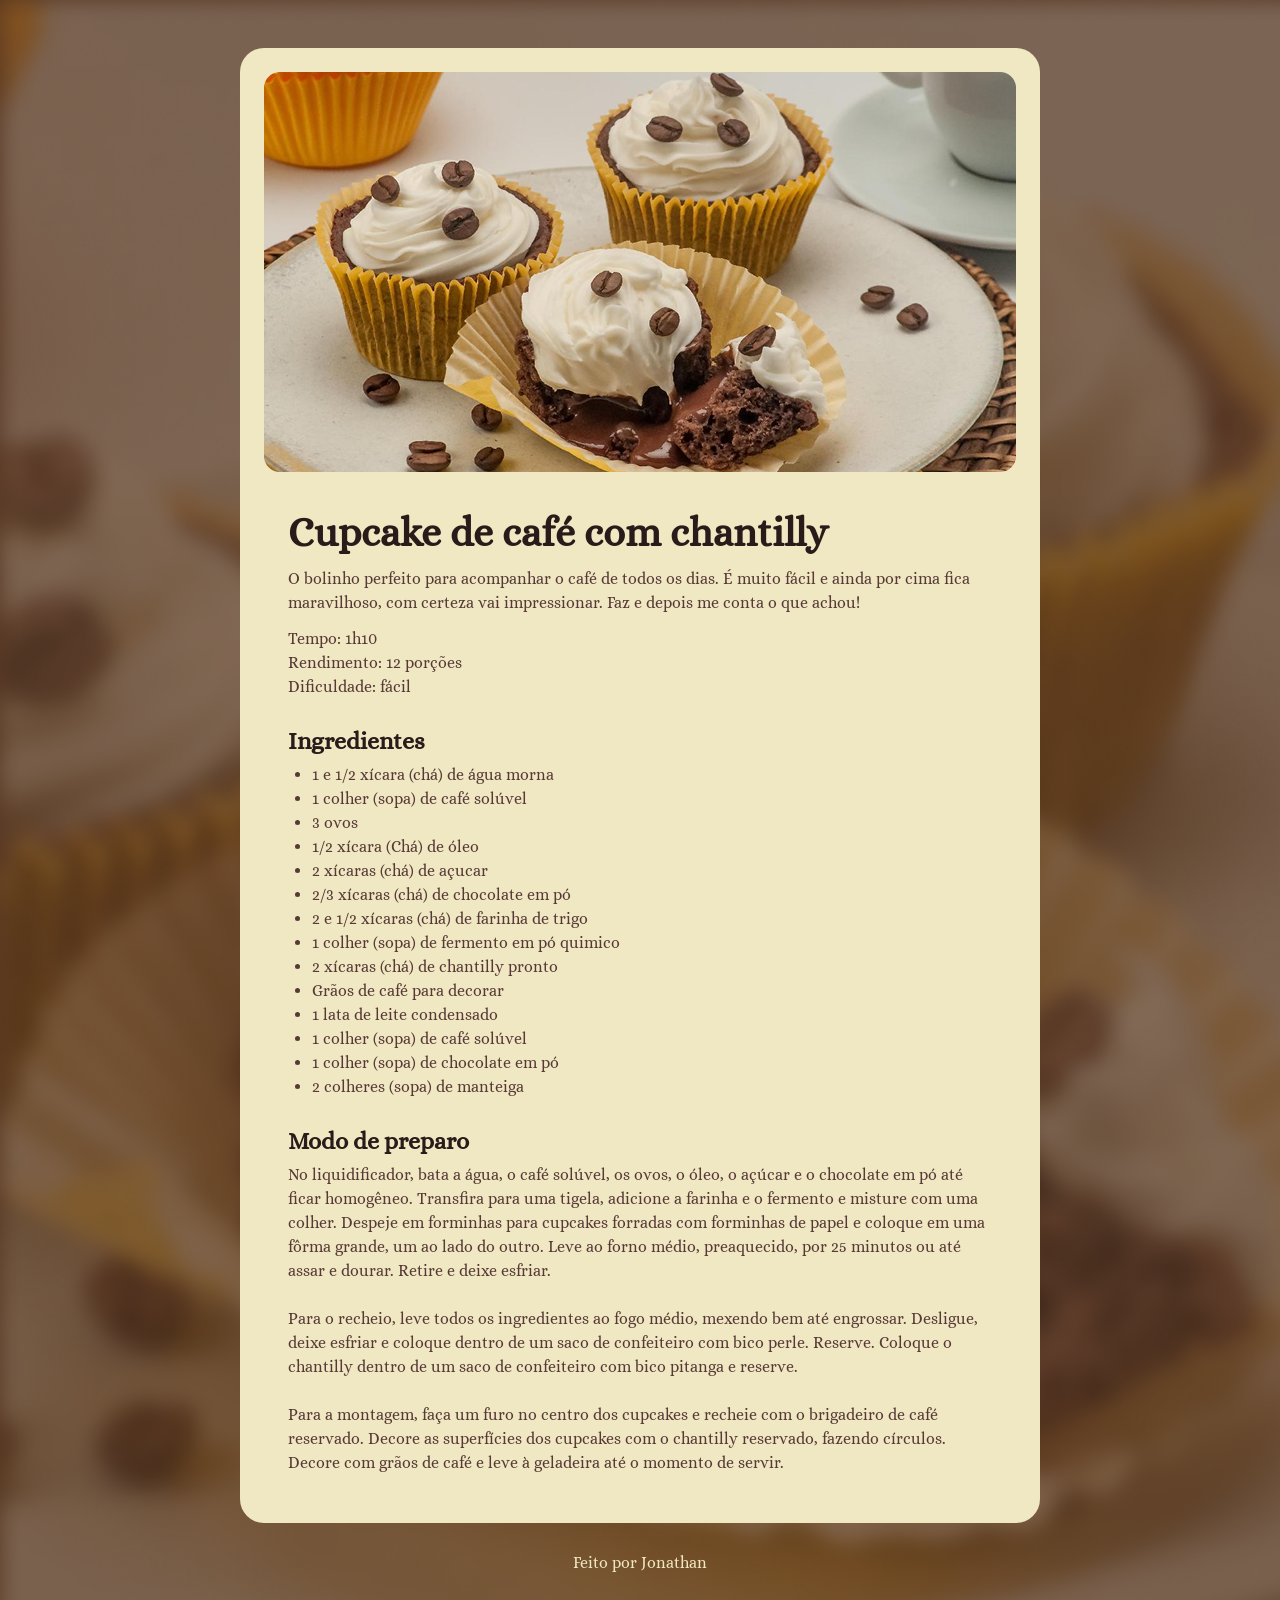
<file: index.html>
<!DOCTYPE html>
<html lang="pt-br">
<head>
    <link rel="preconnect" href="https://fonts.googleapis.com">
    <link rel="preconnect" href="https://fonts.gstatic.com" crossorigin>
    <meta charset="UTF-8">
    <meta name="viewport" content="width=device-width, initial-scale=1.0">
    <title>Página de receita</title>
    <link href="https://fonts.googleapis.com/css2?family=Alice&display=swap" rel="stylesheet">
    <link rel="stylesheet" href="style.css">
</head>
<body>
    <div id="page">
        <img src="assets/main-image.png" alt="Imagem de um cupcake com 
        graos de cafe e um chantilly">
        <main>
            <section id="about">
                <h1>Cupcake de café com chantilly</h1>
                <p> 
                    O bolinho perfeito para acompanhar o café de todos os dias.
                    É muito fácil e ainda por cima fica maravilhoso, com certeza 
                    vai impressionar. Faz e depois me conta o que achou!
                </p>
                <p>
                    Tempo: 1h10 <br>
                    Rendimento: 12 porções <br>
                    Dificuldade: fácil
                </p>
            </section>
            <section id="ingredients">
                <h2>Ingredientes</h2>
                <ul>
                    <li>1 e 1/2 xícara (chá) de água morna</li>
                    <li>1 colher (sopa) de café solúvel</li>
                    <li>3 ovos</li>
                    <li>1/2 xícara (Chá) de óleo</li>
                    <li>2 xícaras (chá) de açucar</li>
                    <li>2/3 xícaras (chá) de chocolate em pó</li>
                    <li>2 e 1/2 xícaras (chá) de farinha de trigo</li>
                    <li>1 colher (sopa) de fermento em pó quimico</li>
                    <li>2 xícaras (chá) de chantilly pronto</li>
                    <li>Grãos de café para decorar</li>
                    <li>1 lata de leite condensado</li>
                    <li>1 colher (sopa) de café solúvel</li>
                    <li>1 colher (sopa) de chocolate em pó</li>
                    <li>2 colheres (sopa) de manteiga</li>
                </ul>
            </section>
            <section id="preparation">
                <h2>Modo de preparo</h2> 
                <p>
                    No liquidificador, bata a água, o café solúvel, os ovos, o óleo, o 
                    açúcar e o chocolate em pó até ficar homogêneo. Transfira para uma 
                    tigela, adicione a farinha e o fermento e misture com uma colher. 
                    Despeje em forminhas para cupcakes forradas com forminhas de papel
                    e coloque em uma fôrma grande, um ao lado do outro. Leve ao forno 
                    médio, preaquecido, por 25 minutos ou até assar e dourar. Retire e 
                    deixe esfriar. <br><br>
                    Para o recheio, leve todos os ingredientes ao fogo médio, mexendo 
                    bem até engrossar. Desligue, deixe esfriar e coloque dentro de um 
                    saco de confeiteiro com bico perle. Reserve. Coloque o chantilly 
                    dentro de um saco de confeiteiro com bico pitanga e reserve. <br><br>
                    Para a montagem, faça um furo no centro dos cupcakes e recheie com 
                    o brigadeiro de café reservado. Decore as superfícies dos cupcakes 
                    com o chantilly reservado, fazendo círculos. Decore com grãos de 
                    café e leve à geladeira até o momento de servir.
                </p>
            </section>

        </main>
    </div>

    <footer>
        Feito por Jonathan 
    </footer>

</body>
</html>
</file>
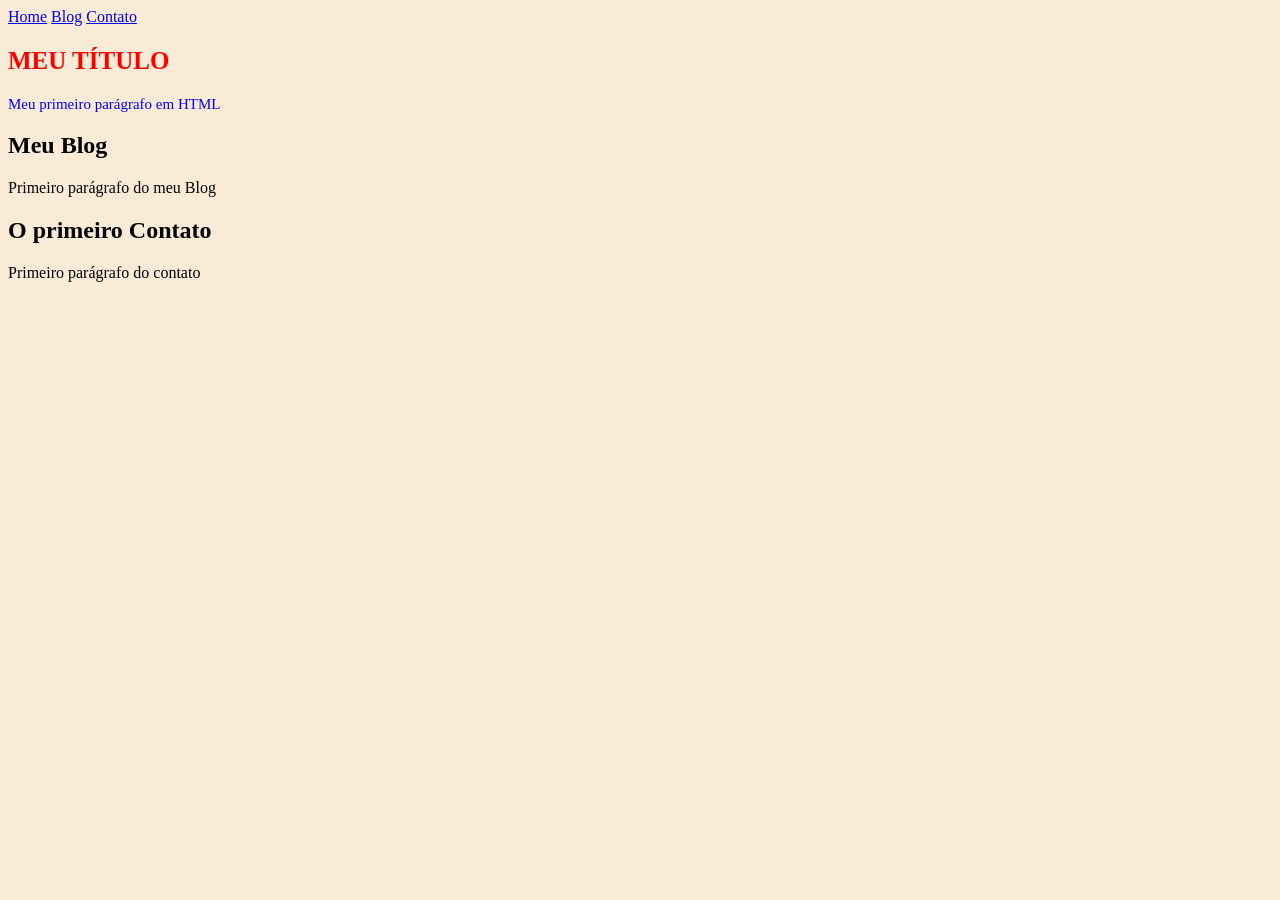
<file: aulas/index.html>
<!DOCTYPE html>
<html lang="pt-br">
<head>
    <meta charset="UTF-8">
    <meta name="viewport" content="width=device-width, initial-scale=1.0">
    <title>Primeiro projeto HTML</title>
    <link rel="stylesheet" href="index.css">
</head>
<body>
   <nav>
    <a href="#home">Home</a>
    <a href="#blog">Blog</a>
    <a href="#contato">Contato</a>
   </nav>

   <main>
    <section id="home">
        <h1 id="text">Meu título</h1>
        <p class="paragrafo">Meu primeiro parágrafo em HTML</p>
    </section>
    <section id="blog">
        <h2>Meu Blog</h2>
        <p>Primeiro parágrafo do meu Blog</p>
    </section>
    <section id="contato">
        <h2>O primeiro Contato</h2>
        <p>Primeiro parágrafo do contato</p>
    </section>
   </main>
</body>
</html>
</file>
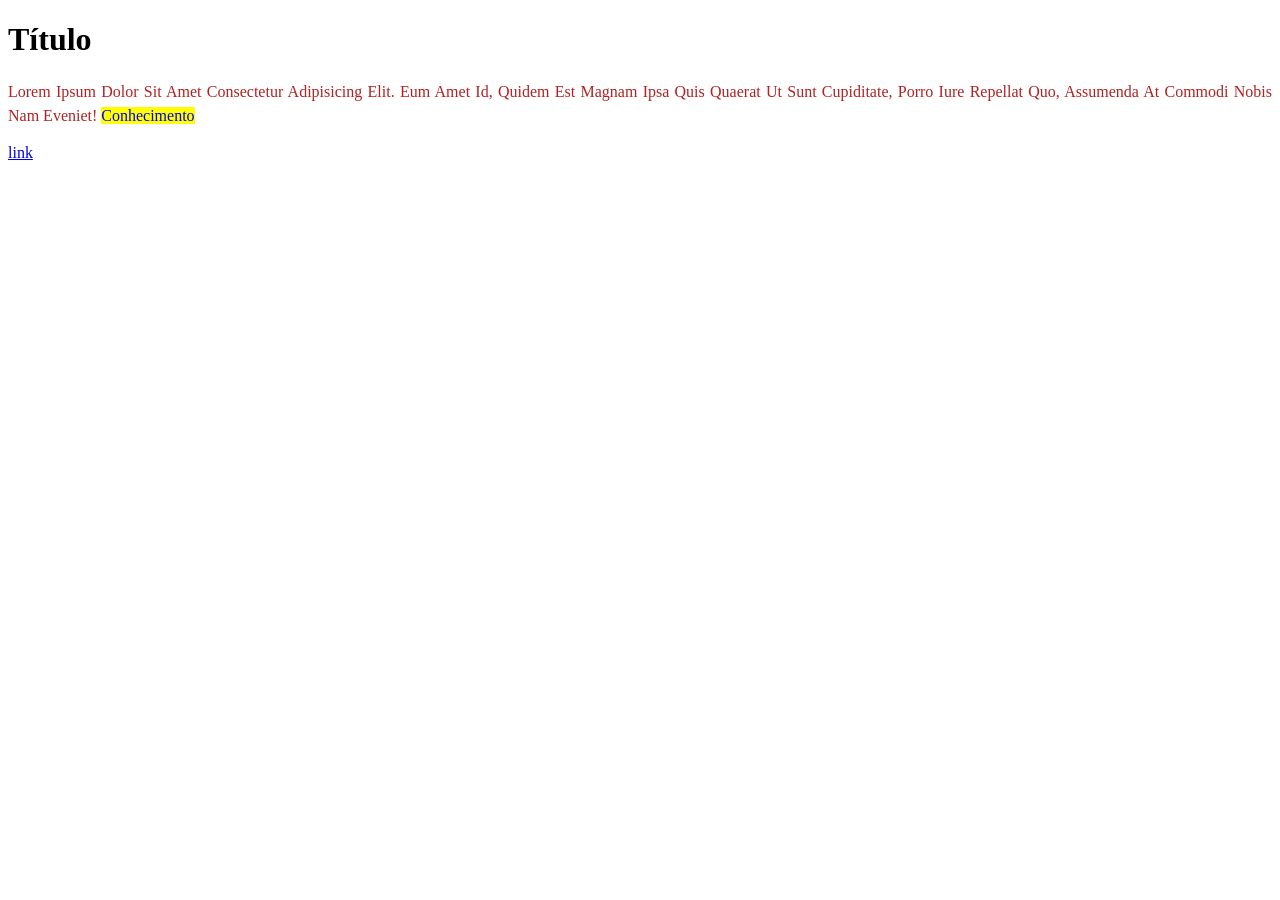
<file: aulas/fontesetextos.html>
<!DOCTYPE html>
<html lang="en">
<head>
    <meta charset="UTF-8">
    <meta name="viewport" content="width=device-width, initial-scale=1.0">
    <title>Document</title>
    <link rel="stylesheet" href="fontesetextos.css">
</head>
<body>
    <h1>Título</h1>
    <p>Lorem ipsum dolor sit amet consectetur 
        adipisicing elit. Eum amet id, quidem est magnam ipsa quis quaerat ut sunt 
        cupiditate, porro iure repellat quo, assumenda at commodi nobis nam eveniet!
         <mark>conhecimento</mark>
    </p>
    <a href="#">link</a>

</body>
</html>
</file>
<file: style.css>
*{
    margin: 0;
    padding: 0;
}


:root{
     font-family: "Alice", serif; /*Fonte*/
     line-height: 150%;
     color: #573A37;
}

body{
    background-image: url(assets/Página\ de\ receita.png);
    background-size: cover; /*Cobre a área visível*/
}

#page{
    box-sizing: border-box;
    width: 800px;
    padding: 24px;
    background-color: #F0E8C2;
    border-radius: 24px;
    margin: 48px auto 28px;
}

main{
    padding: 24px;
}

section + section {
    margin-top: 24px;
}

#about p + p {
    margin-top: 12px;
}

h1{
    line-height: 140%;
    font-size: 40px;
}

h2{
    font-size: 24px;
}

h1,h2{
    color: #291B1A;
    margin-bottom: 4px;
    line-height: 150%;
}

ul{
   padding-left: 24px; 
}

footer{
    color: #F0E8C2;
    text-align: center;
    padding-bottom: 48px;
}
</file>
<file: aulas/index.css>
#text {
    color: red;
    font-size: 25px;
    letter-spacing: 2;
    text-transform: uppercase;
}

.paragrafo {
    color: blue;
    font-size: 15px;
    letter-spacing: 2;
    text-transform: initial;

}

body{
    background-color: antiquewhite;
}
</file>
<file: aulas/fontesetextos.css>
p{
    font-family: Times; /*Fonte da letra*/
    font-size: 16px; /*Tamanho da letra*/
    color: firebrick;
   /* text-transform: uppercase;*/
    /*text-transform: lowercase;*/
    text-transform: capitalize;
   /* text-align: center; */
   /*text-align: right; */
   text-align: justify;

   line-height: 1.5; /*Espaçamento das linhas */

}

mark{
    color: blue;
}
</file>
